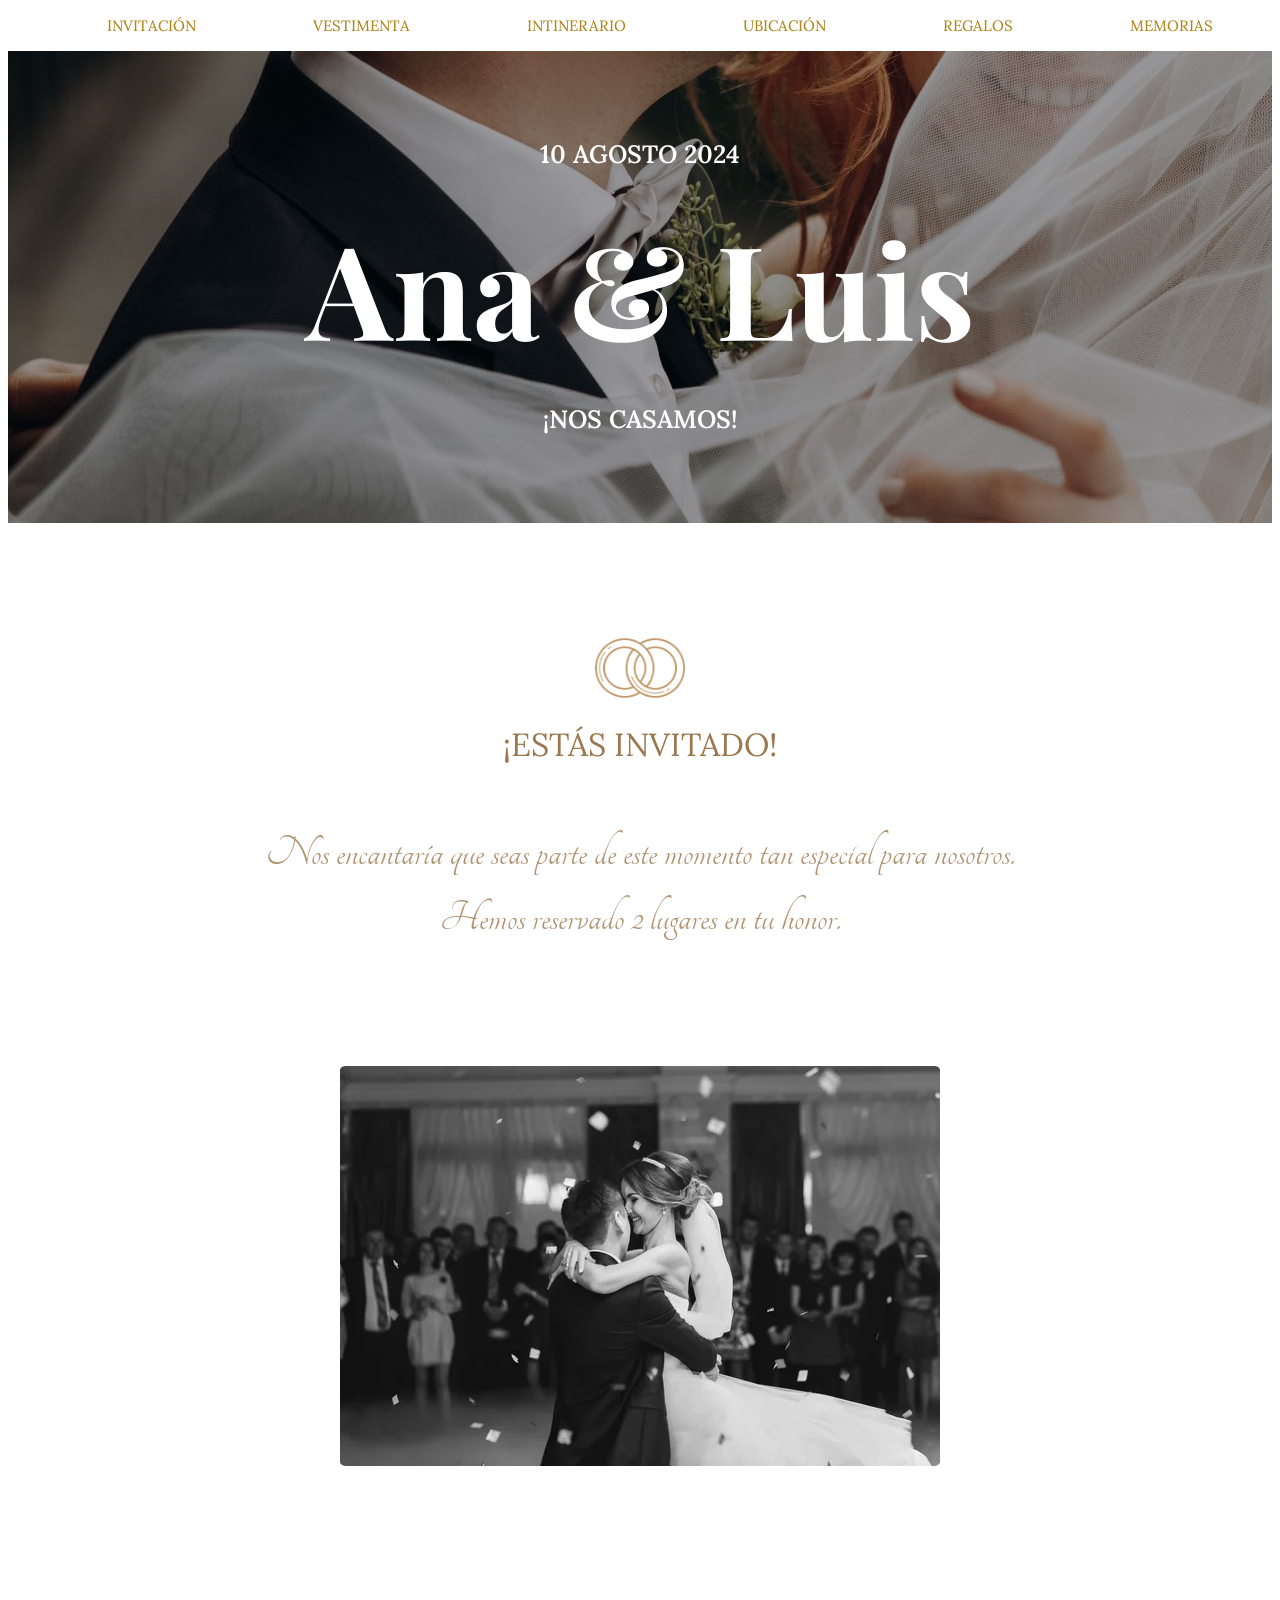
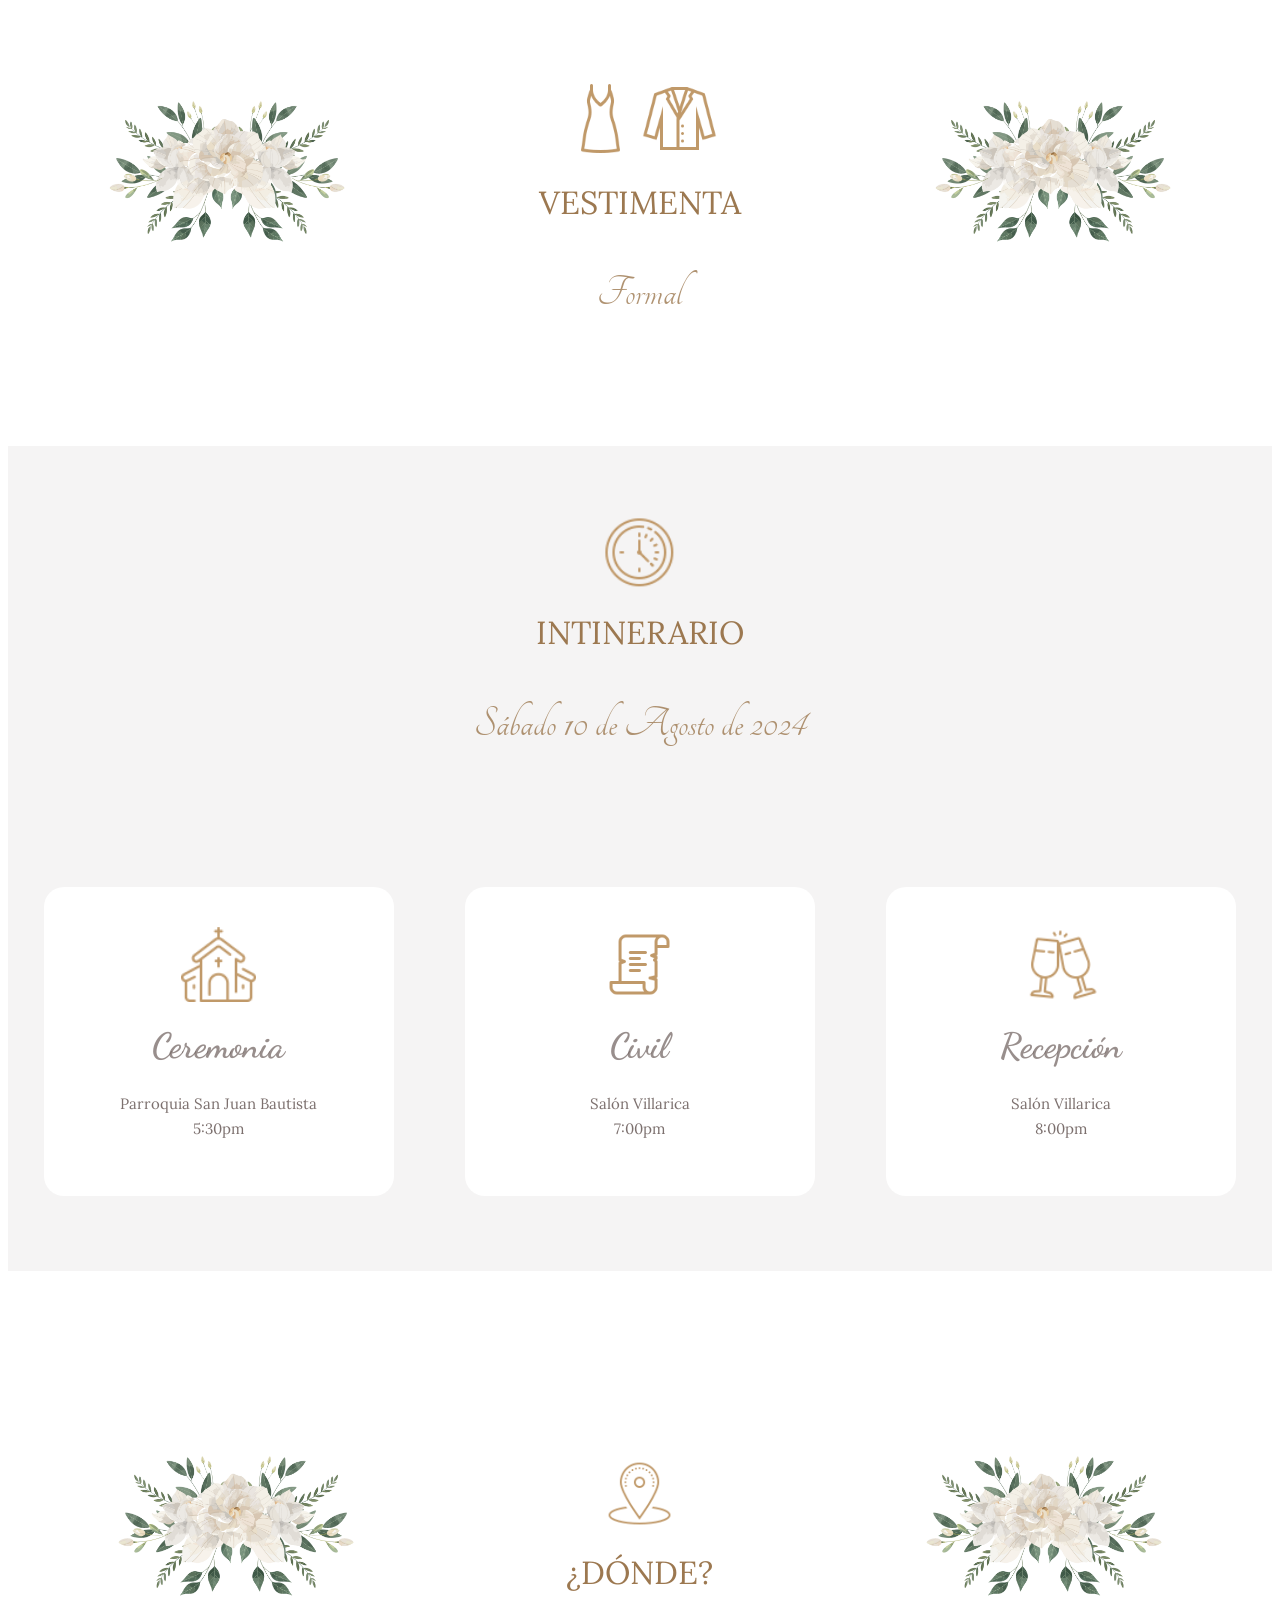
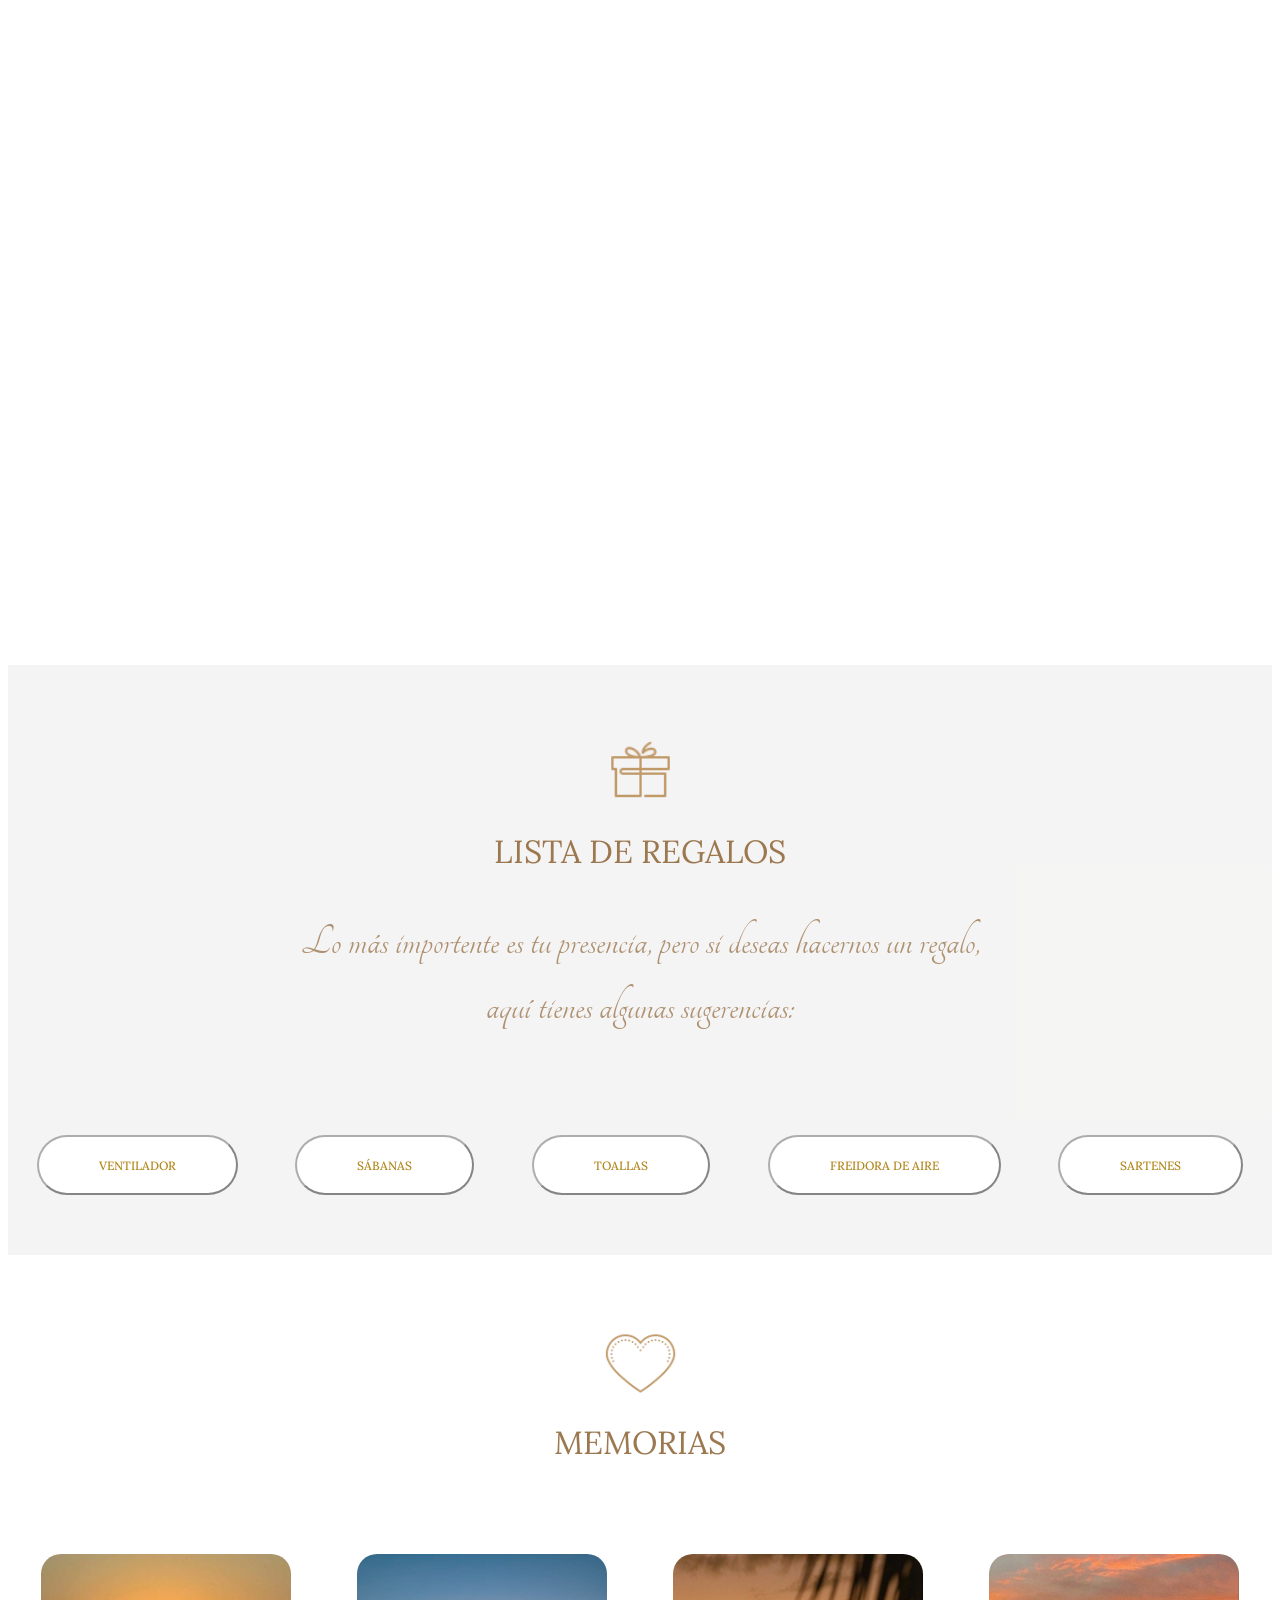
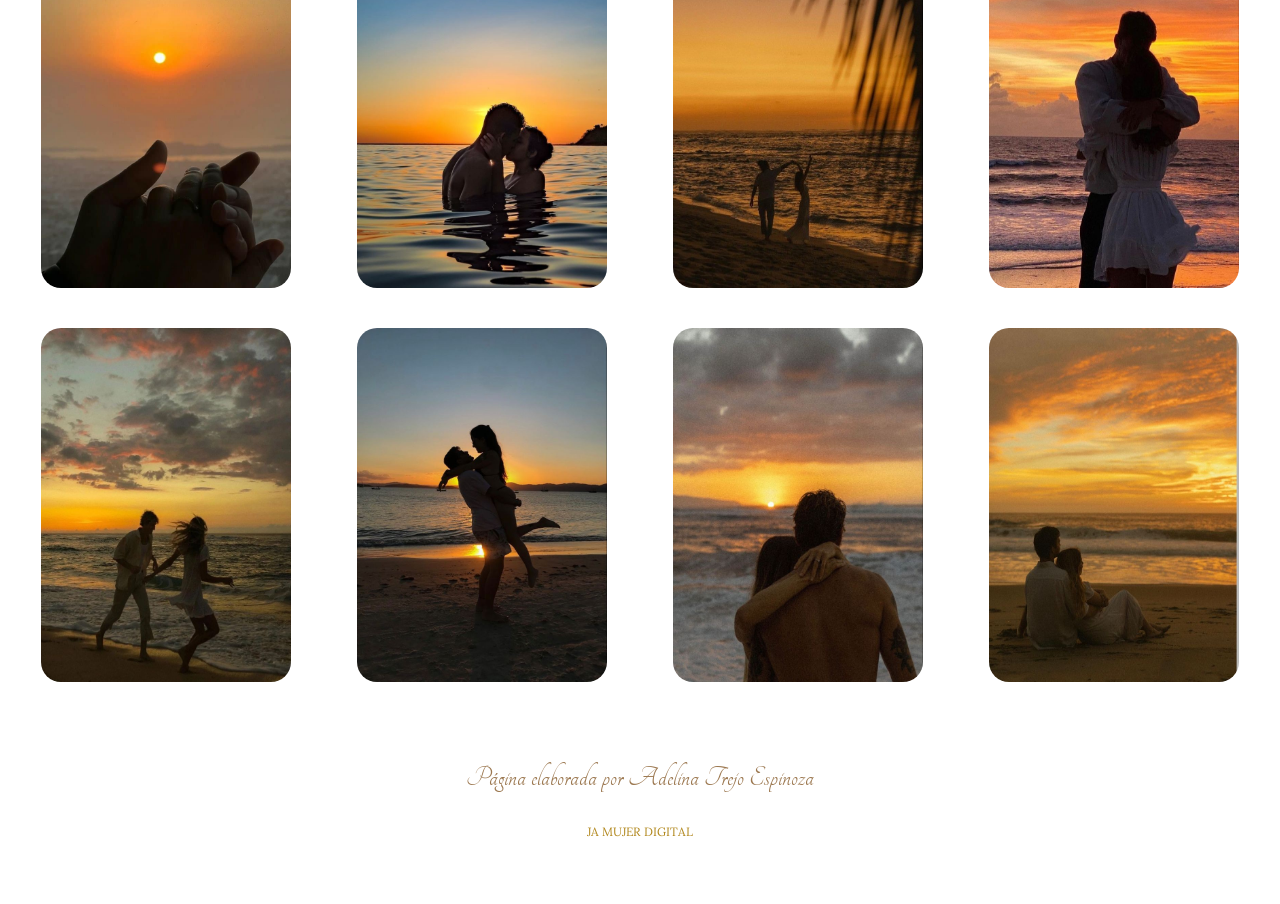
<file: index.html>
<!DOCTYPE html>
<html lang="en">
<head>
    <meta charset="UTF-8">
    <meta name="viewport" content="width=device-width, initial-scale=1.0">    
    <link rel="stylesheet" type="text/css" href="styles.css">
    <title>Wedding Invitation</title>
</head>
<body>    
    <header>
        <nav>
            <ul>
                <a href="#invitacion"><li>INVITACIÓN</li></a>
                <a href="#vestimenta"><li>VESTIMENTA</li></a>
                <a href="#intinerario"><li>INTINERARIO</li></a>
                <a href="#ubicacion"><li>UBICACIÓN</li></a>
                <a href="#regalos"><li>REGALOS</li></a>
                <a href="#memorias"><li>MEMORIAS</li></a>
            </ul>
        </nav>
        <div class="portada">
            <h2>10 AGOSTO 2024</h1>                
            <h1>Ana & Luis</h1>
            <h2>¡NOS CASAMOS!</h1>            
        </div>
        <div id="invitacion">
            <img class="anillo" src="./imagenes/anillos.png" alt="anillos">
            <h1>¡ESTÁS INVITADO!</h1>
            <p>Nos encantaría que seas parte de este momento tan especial para nosotros. <br>Hemos reservado 2 lugares en tu honor.</p>                    
        </div>  
        <div class="cancion">
            <img src="./imagenes/cancion.jpg" alt="Boda">
            <iframe style="border-radius:12px" src="https://open.spotify.com/embed/track/5bEn5VKDd0sD1uL2ZRCM05?utm_source=generator&theme=1" width="50%" height="100" frameBorder="0" allowfullscreen="" allow="autoplay; clipboard-write; encrypted-media; fullscreen; picture-in-picture" loading="lazy"></iframe>
        </div>  
    </header>
    <div id="vestimenta">   
        <div class="contenedor-ramo">
            <div>
                <img class="ramo" src="./imagenes/ramo.png" alt="ramo">
            </div>    
            <div class="iconos-text">
                <div>
                    <img class="icono" src="./imagenes/vestido.png" alt="vestido">
                    <img class="icono" src="./imagenes/traje.png" alt="traje">
                </div>        
                <h1>VESTIMENTA</h1>
                <p>Formal</p>
            </div>
            <div>
                <img class="ramo" src="./imagenes/ramo.png" alt="ramo">
            </div>
        </div>
    </div>
    <div id="intinerario"> 
        <div class="contenedor-int">
            <div class="iconos-text">
                <img class="icono" src="imagenes/reloj.png" alt="reloj">
                <h1>INTINERARIO</h1>
                <p>Sábado 10 de Agosto de 2024</p>
            </div>
            <div class="caja-eventos">
                <div class="caja-ref">
                    <img class="icono" src="imagenes/iglesia.png" alt="iglesia">
                    <h1>Ceremonia</h1>
                    <p>Parroquia San Juan Bautista<br>5:30pm</p>
                </div>
                <div class="caja-ref">
                    <img class="icono" src="imagenes/pergamino.png" alt="pergamino">
                    <h1>Civil</h1>
                    <p>Salón Villarica<br>7:00pm</p>
                </div>
                <div class="caja-ref">
                    <img class="icono" src="imagenes/copas.png" alt="copas">
                    <h1>Recepción</h1>
                    <p>Salón Villarica<br>8:00pm</p>
                </div> 
            </div>       
    </div>
    <div id="ubicacion">
        <div class="contenedor-ramo">
            <div>
                <img class="ramo" src="./imagenes/ramo.png" alt="ramo">
            </div>  
            <div class="iconos-text">
                <div class="iconos-text">
                    <img class="icono" src="imagenes/donde.png" alt="ubicacion">
                    <h1>¿DÓNDE?</h1>
                </div>
            </div>  
            <div>
                <img class="ramo" src="./imagenes/ramo.png" alt="ramo">
            </div> 
        </div>
        <div class="caja-mapas">
            <iframe src="https://www.google.com/maps/embed?pb=!1m18!1m12!1m3!1d3764.454324200616!2d-99.1667118266227!3d19.34947094333404!2m3!1f0!2f0!3f0!3m2!1i1024!2i768!4f13.1!3m3!1m2!1s0x85d1ffc331ae7955%3A0x3adba5441ccc1405!2sParroquia%20San%20Juan%20Bautista!5e0!3m2!1sen!2smx!4v1716647715427!5m2!1sen!2smx" width="600" height="450" style="border:0;"  allowfullscreen="" loading="lazy" referrerpolicy="no-referrer-when-downgrade"></iframe>                
            <iframe src="https://www.google.com/maps/embed?pb=!1m18!1m12!1m3!1d3764.5752509305653!2d-99.16535142662289!3d19.344229043500725!2m3!1f0!2f0!3f0!3m2!1i1024!2i768!4f13.1!3m3!1m2!1s0x85d1ffdc1aba53f1%3A0x376cf09dcb5b329d!2sSal%C3%B3n%20Villarica!5e0!3m2!1sen!2smx!4v1716694094389!5m2!1sen!2smx" width="600" height="450" style="border:0;" allowfullscreen="" loading="lazy" referrerpolicy="no-referrer-when-downgrade"></iframe>        </div>
    </div>  
    <div id="regalos">       
        <div class="iconos-text">
            <img class="icono" src="./imagenes/regalos.png" alt="regalos">
            <h1>LISTA DE REGALOS</h1>
            <p>Lo más importente es tu presencia, pero si deseas hacernos un regalo, <br>aquí tienes algunas sugerencias:</p>
        </div>
        <div class="botones">
            <a href="https://www.amazon.com.mx/Lasko-4000-Ventilador-Oscilante-Ultradelgado/dp/B000MFAOPY/ref=asc_df_B000MFAOPY/?hvadid=343808895263&hvdev=c&hvdvcmdl&hvlocint&hvlocphy=1010132&hvnetw=g&hvpone&hvpos&hvptwo&hvqmt&hvrand=16244721296357618114&hvtargid=pla-732197848717&linkCode=df0&mcid=6b1749f166c03614aeb1afe14735df93&psc=1&tag=gledskshopmx-20"><button>VENTILADOR</button></a>
            <a href="https://www.amazon.com.mx/BYSURE-Juego-s%C3%A1banas-Piezas-Celeste/dp/B07TXDD35C/ref=asc_df_B07TXDD35C/?tag=gledskshopmx-20&linkCode=df0&hvadid=695541887986&hvpos=&hvnetw=g&hvrand=5349263347077453671&hvpone=&hvptwo=&hvqmt=&hvdev=c&hvdvcmdl=&hvlocint=&hvlocphy=1010132&hvtargid=pla-835180203259&psc=1&mcid=4be14bc6b8eb3d24a2c18ac9e6653fed"><button>SÁBANAS</button></a>
            <a href="https://www.amazon.com.mx/Amazon-Basics-resistentes-decoloraci%C3%B3n-unidades/dp/B00Q7JESL0/ref=asc_df_B00Q7JESL0/?tag=gledskshopmx-20&linkCode=df0&hvadid=339670146127&hvpos=&hvnetw=g&hvrand=4102173404799631735&hvpone=&hvptwo=&hvqmt=&hvdev=c&hvdvcmdl=&hvlocint=&hvlocphy=1010132&hvtargid=pla-299394652041&psc=1&mcid=9efe3f732112310a817efda888100f81"><button>TOALLAS</button></a>
            <a href="https://www.amazon.com.mx/Oster-Freidora-digital-capacidad-CKSTAF18DDF/dp/B0CJKVSNZ2/ref=asc_df_B0CJKVSNZ2/?tag=gledskshopmx-20&linkCode=df0&hvadid=679442746961&hvpos=&hvnetw=g&hvrand=8341990923131706086&hvpone=&hvptwo=&hvqmt=&hvdev=c&hvdvcmdl=&hvlocint=&hvlocphy=1010132&hvtargid=pla-2298230112234&psc=1&mcid=0fd1fbb1701330faa8190b7e30295196"><button>FREIDORA DE AIRE</button></a>
            <a href="https://www.amazon.com.mx/HEEDU-Sartenes-Revestimiento-Antiadherente-Estufas/dp/B0BN5PW7TN/ref=asc_df_B0BN5PW7TN/?tag=gledskshopmx-20&linkCode=df0&hvadid=649348882295&hvpos=&hvnetw=g&hvrand=17505924255020067675&hvpone=&hvptwo=&hvqmt=&hvdev=c&hvdvcmdl=&hvlocint=&hvlocphy=1010132&hvtargid=pla-2202368667798&psc=1&mcid=8c04eba0c2d43690a93c8623cdf20dc4"><button>SARTENES</button></a>    
        </div>
    </div>
    <div id="memorias">
        <div class="iconos-text">
            <img class="icono" src="./imagenes/recuerdos.png" alt="recuerdos">
            <h1>MEMORIAS</h1>
        </div>
        <div class="galeria">
            <div class="caja-gal">
                <img src="./imagenes/foto1.jpg" alt="foto1">
                <img src="./imagenes/foto2.jpg" alt="foto2">
                <img src="./imagenes/foto3.jpg" alt="foto3">
                <img src="./imagenes/foto4.jpg" alt="foto4">
            </div>
            <div class="caja-gal">
                <img src="./imagenes/foto5.jpg" alt="foto5">
                <img src="./imagenes/foto6.jpg" alt="foto6">
                <img src="./imagenes/foto7.jpg" alt="foto7">
                <img src="./imagenes/foto8.jpg" alt="foto8">
            </div>        
        </div>
    </div>
    <footer>
        <p class="autora">Página elaborada por Adelina Trejo Espinoza<br></p>
        <p class="md">JA MUJER DIGITAL</p>
    </footer>    
</body>
</html>
</file>
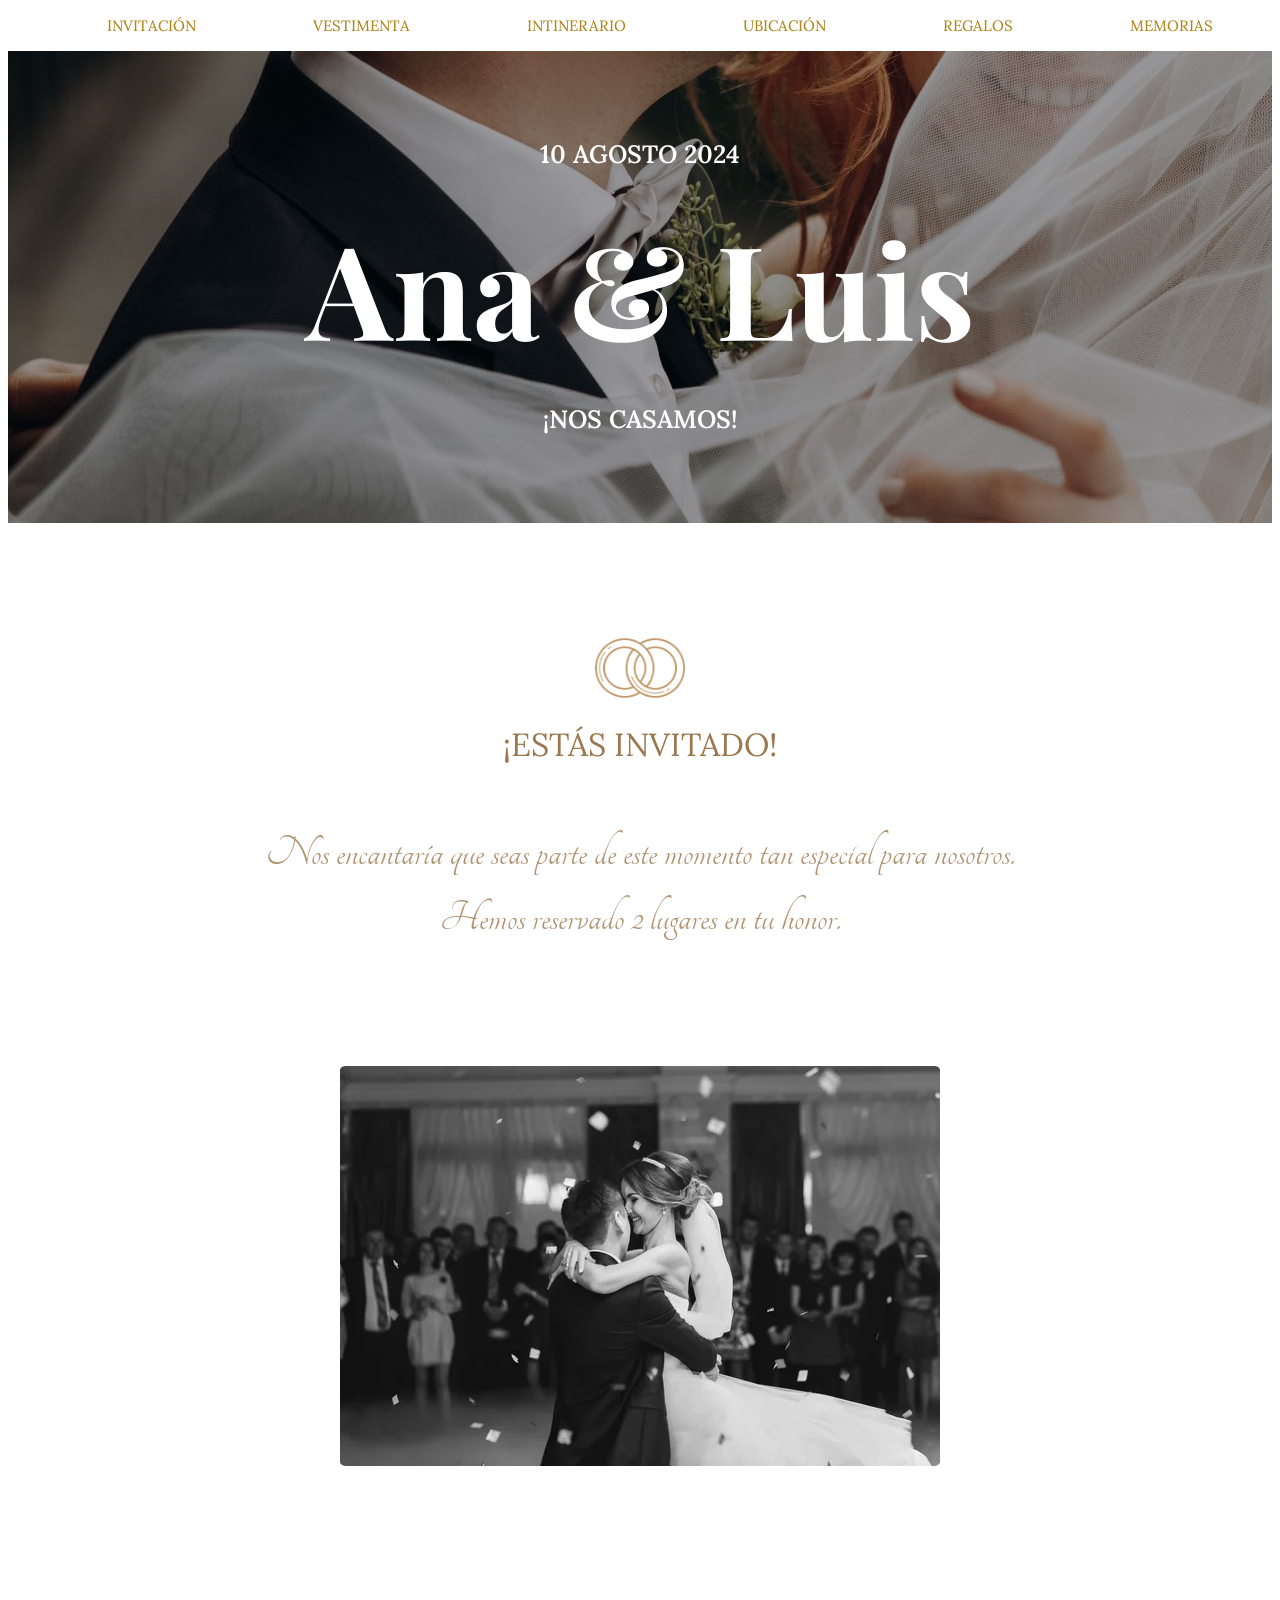
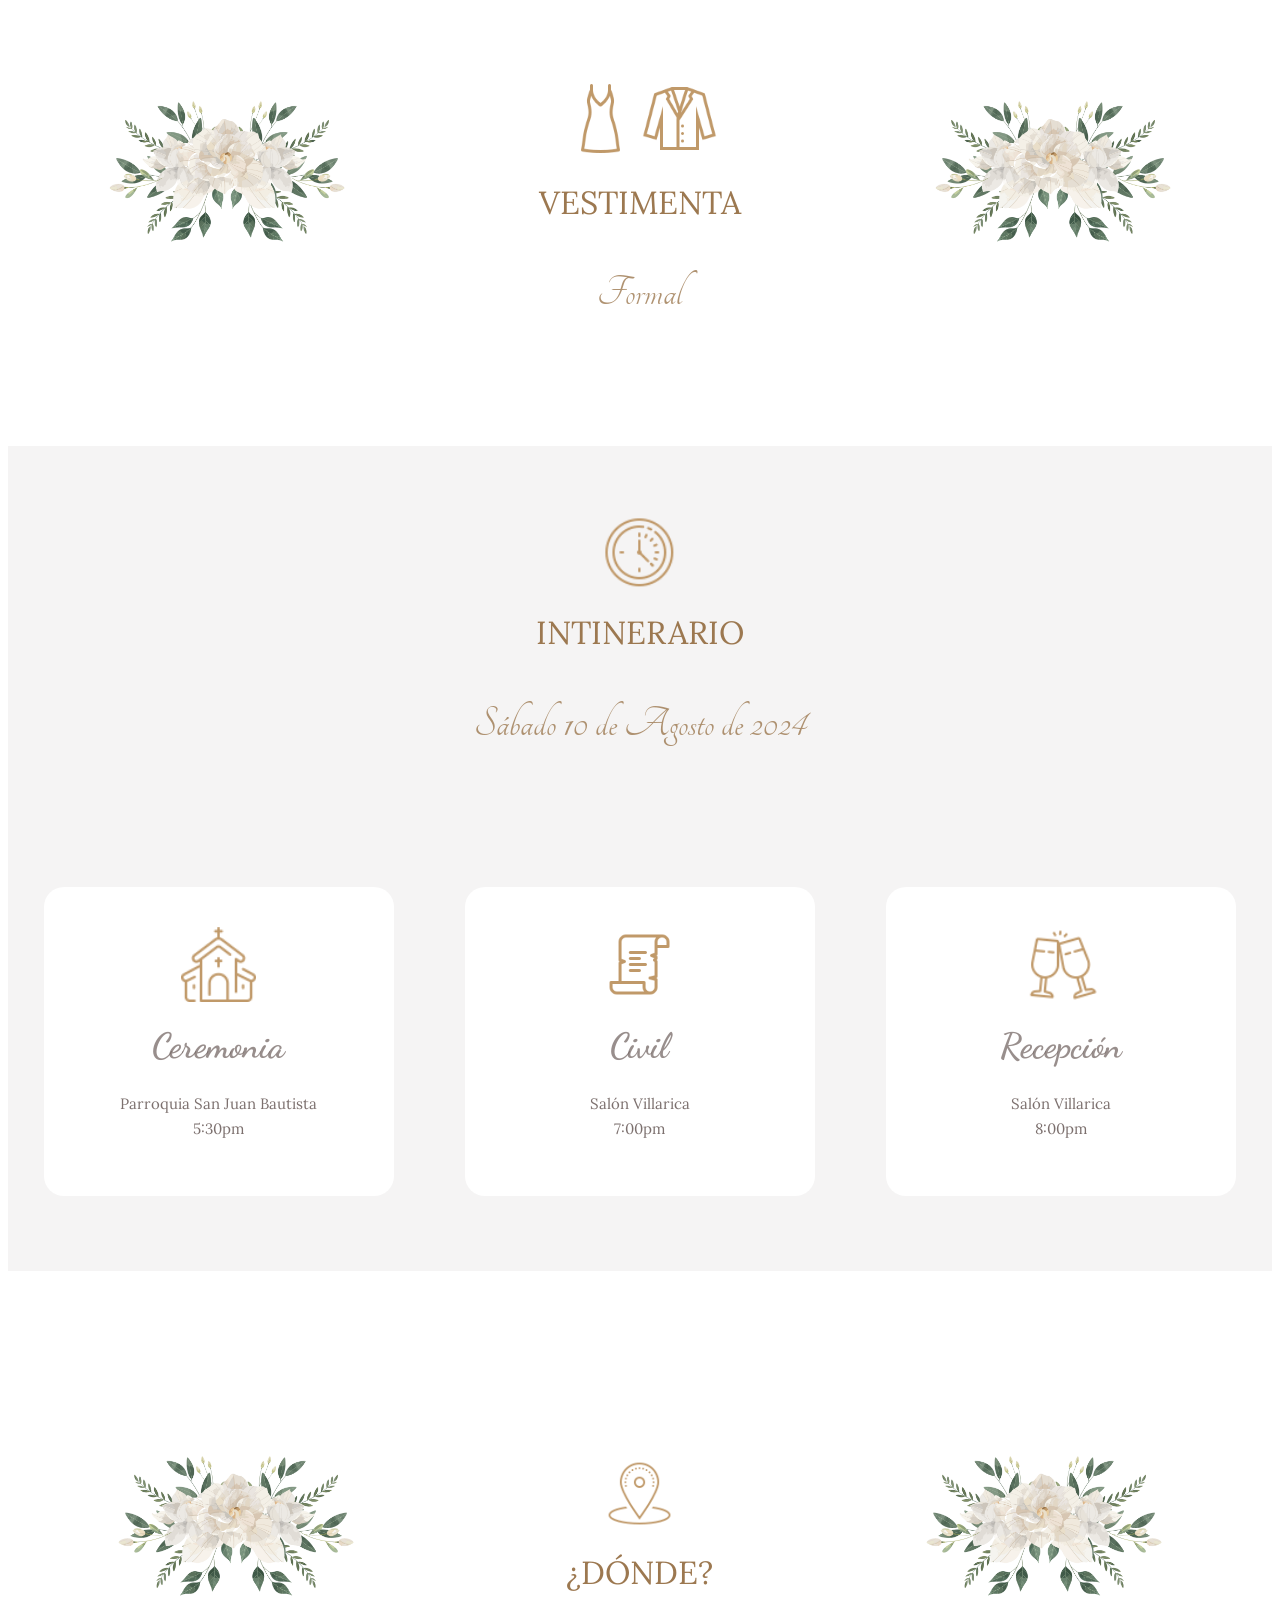
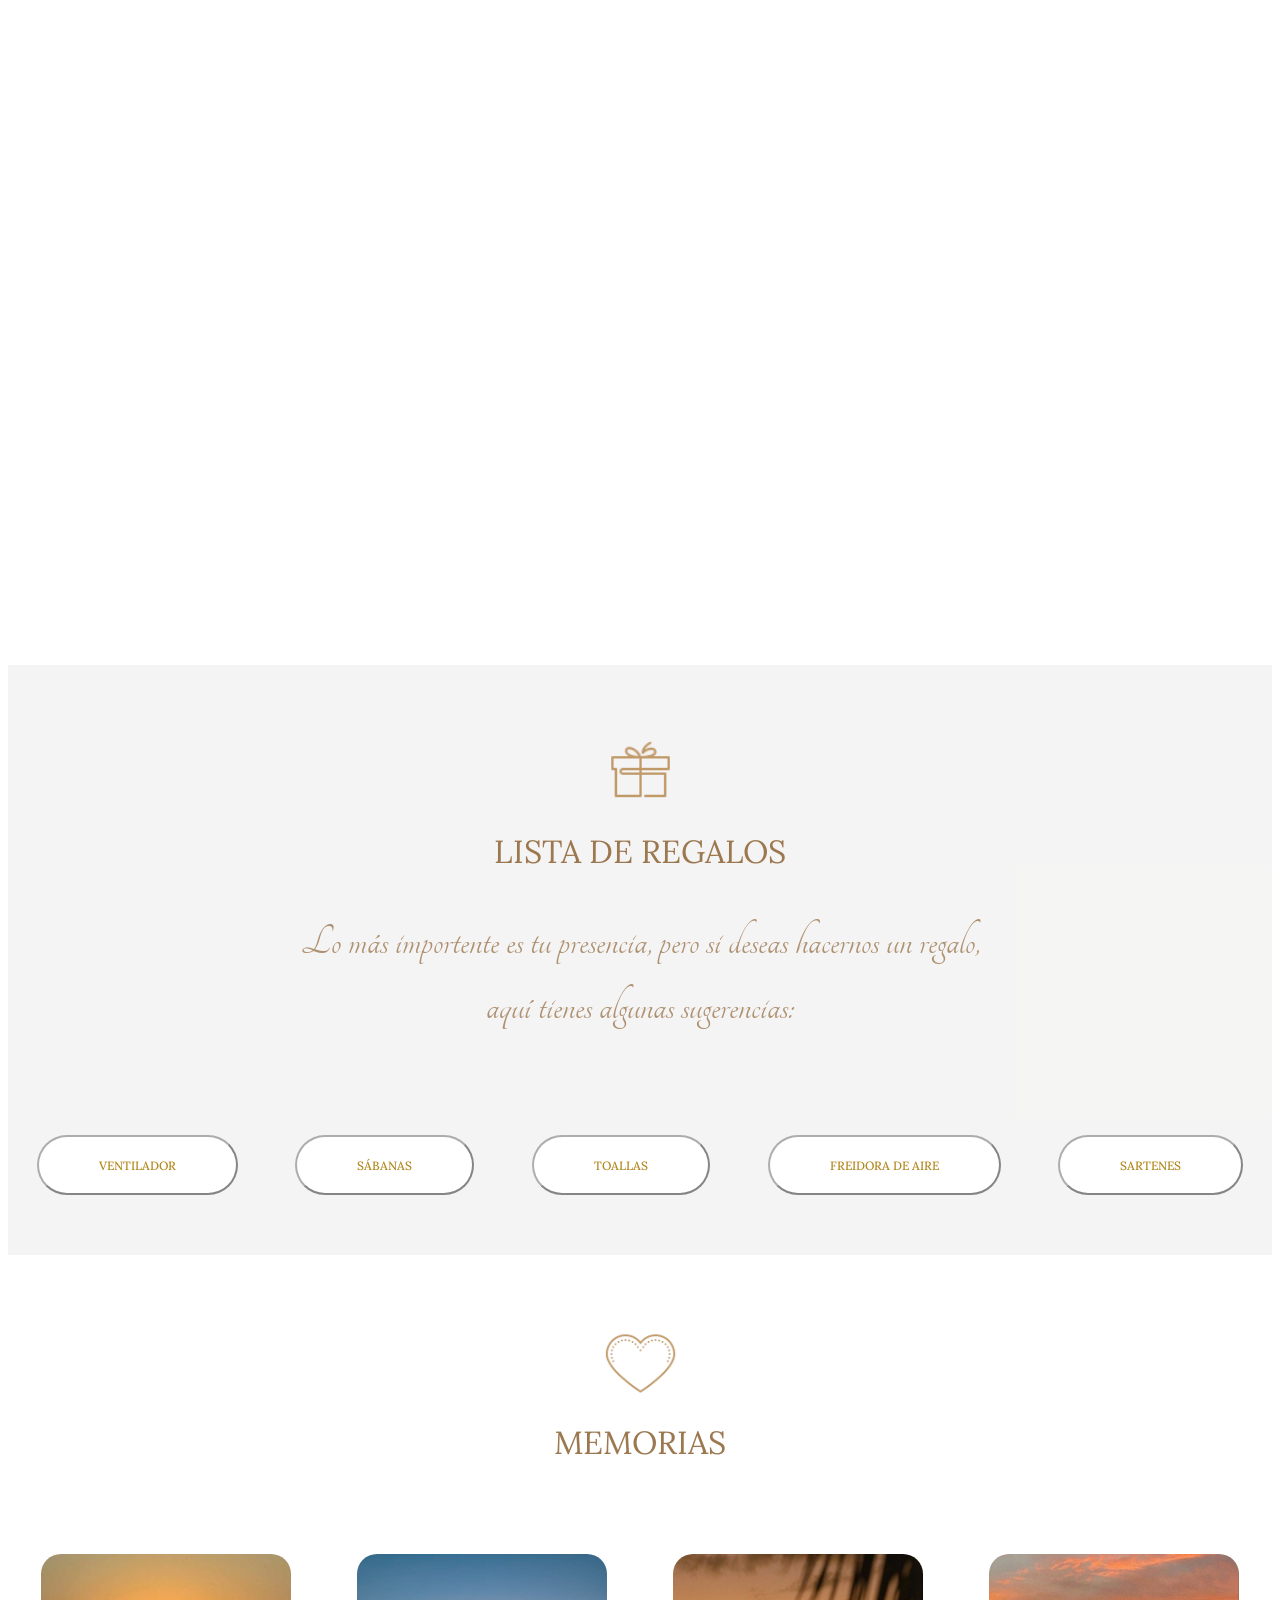
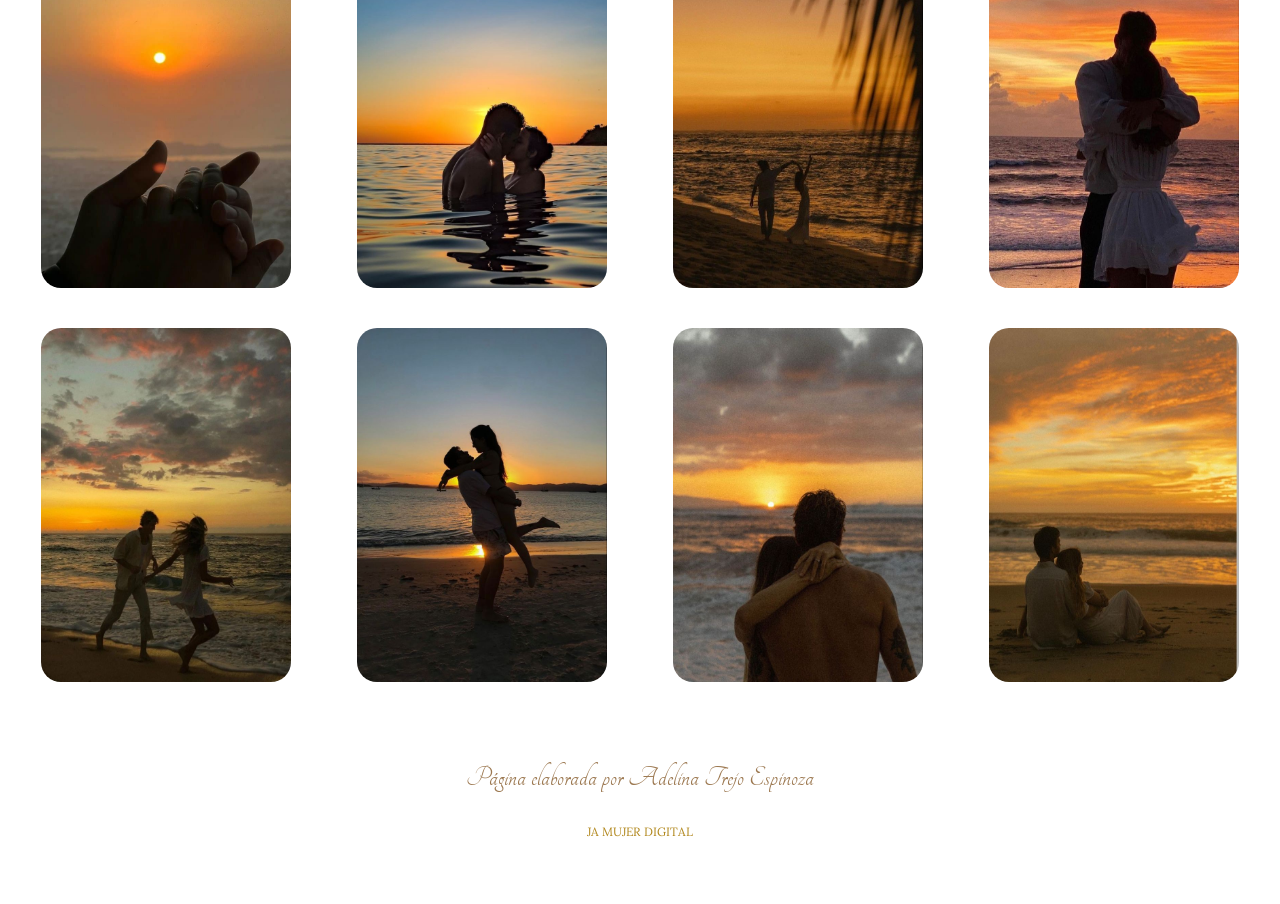
<file: prueba.html>
<!DOCTYPE html>
<html lang="en">
<head>
    <meta charset="UTF-8">
    <meta name="viewport" content="width=device-width, initial-scale=1.0">    
    <link rel="stylesheet" type="text/css" href="styles.css">
    <title>Ana y Luis</title>
</head>
<body>    
    <header>
        <nav>
            <ul>
                <a href="#invitacion"><li>INVITACIÓN</li></a>
                <a href="#vestimenta"><li>VESTIMENTA</li></a>
                <a href="#intinerario"><li>INTINERARIO</li></a>
                <a href="#ubicacion"><li>UBICACIÓN</li></a>
                <a href="#regalos"><li>REGALOS</li></a>
                <a href="#memorias"><li>MEMORIAS</li></a>
            </ul>
        </nav>
        <div class="portada">
            <h2>10 AGOSTO 2024</h1>                
            <h1>Ana & Luis</h1>
            <h2>¡NOS CASAMOS!</h1>            
        </div>
        <div id="invitacion">
            <img class="anillo" src="./imagenes/anillos.png" alt="anillos">
            <h1>¡ESTÁS INVITADO!</h1>
            <p>Nos encantaría que seas parte de este momento tan especial para nosotros. <br>Hemos reservado 2 lugares en tu honor.</p>                    
        </div>  
        <div class="cancion">
            <img src="./imagenes/cancion.jpg" alt="Boda">
            <iframe style="border-radius:12px" src="https://open.spotify.com/embed/track/5bEn5VKDd0sD1uL2ZRCM05?utm_source=generator&theme=1" width="50%" height="100" frameBorder="0" allowfullscreen="" allow="autoplay; clipboard-write; encrypted-media; fullscreen; picture-in-picture" loading="lazy"></iframe>
        </div>  
    </header>
    <div id="vestimenta">   
        <div class="contenedor-ramo">
            <div>
                <img class="ramo" src="./imagenes/ramo.png" alt="ramo">
            </div>    
            <div class="iconos-text">
                <div>
                    <img class="icono" src="./imagenes/vestido.png" alt="vestido">
                    <img class="icono" src="./imagenes/traje.png" alt="traje">
                </div>        
                <h1>VESTIMENTA</h1>
                <p>Formal</p>
            </div>
            <div>
                <img class="ramo" src="./imagenes/ramo.png" alt="ramo">
            </div>
        </div>
    </div>
    <div id="intinerario"> 
        <div class="contenedor-int">
            <div class="iconos-text">
                <img class="icono" src="imagenes/reloj.png" alt="reloj">
                <h1>INTINERARIO</h1>
                <p>Sábado 10 de Agosto de 2024</p>
            </div>
            <div class="caja-eventos">
                <div class="caja-ref">
                    <img class="icono" src="imagenes/iglesia.png" alt="iglesia">
                    <h1>Ceremonia</h1>
                    <p>Parroquia San Juan Bautista<br>5:30pm</p>
                </div>
                <div class="caja-ref">
                    <img class="icono" src="imagenes/pergamino.png" alt="pergamino">
                    <h1>Civil</h1>
                    <p>Salón Villarica<br>7:00pm</p>
                </div>
                <div class="caja-ref">
                    <img class="icono" src="imagenes/copas.png" alt="copas">
                    <h1>Recepción</h1>
                    <p>Salón Villarica<br>8:00pm</p>
                </div> 
            </div>       
    </div>
    <div id="ubicacion">
        <div class="contenedor-ramo">
            <div>
                <img class="ramo" src="./imagenes/ramo.png" alt="ramo">
            </div>  
            <div class="iconos-text">
                <div class="iconos-text">
                    <img class="icono" src="imagenes/donde.png" alt="ubicacion">
                    <h1>¿DÓNDE?</h1>
                </div>
            </div>  
            <div>
                <img class="ramo" src="./imagenes/ramo.png" alt="ramo">
            </div> 
        </div>
        <div class="caja-mapas">
            <iframe src="https://www.google.com/maps/embed?pb=!1m18!1m12!1m3!1d3764.454324200616!2d-99.1667118266227!3d19.34947094333404!2m3!1f0!2f0!3f0!3m2!1i1024!2i768!4f13.1!3m3!1m2!1s0x85d1ffc331ae7955%3A0x3adba5441ccc1405!2sParroquia%20San%20Juan%20Bautista!5e0!3m2!1sen!2smx!4v1716647715427!5m2!1sen!2smx" width="600" height="450" style="border:0;"  allowfullscreen="" loading="lazy" referrerpolicy="no-referrer-when-downgrade"></iframe>                
            <iframe src="https://www.google.com/maps/embed?pb=!1m18!1m12!1m3!1d3764.5752509305653!2d-99.16535142662289!3d19.344229043500725!2m3!1f0!2f0!3f0!3m2!1i1024!2i768!4f13.1!3m3!1m2!1s0x85d1ffdc1aba53f1%3A0x376cf09dcb5b329d!2sSal%C3%B3n%20Villarica!5e0!3m2!1sen!2smx!4v1716694094389!5m2!1sen!2smx" width="600" height="450" style="border:0;" allowfullscreen="" loading="lazy" referrerpolicy="no-referrer-when-downgrade"></iframe>        </div>
    </div>  
    <div id="regalos">       
        <div class="iconos-text">
            <img class="icono" src="./imagenes/regalos.png" alt="regalos">
            <h1>LISTA DE REGALOS</h1>
            <p>Lo más importente es tu presencia, pero si deseas hacernos un regalo, <br>aquí tienes algunas sugerencias:</p>
        </div>
        <div class="botones">
            <a href="https://www.amazon.com.mx/Lasko-4000-Ventilador-Oscilante-Ultradelgado/dp/B000MFAOPY/ref=asc_df_B000MFAOPY/?hvadid=343808895263&hvdev=c&hvdvcmdl&hvlocint&hvlocphy=1010132&hvnetw=g&hvpone&hvpos&hvptwo&hvqmt&hvrand=16244721296357618114&hvtargid=pla-732197848717&linkCode=df0&mcid=6b1749f166c03614aeb1afe14735df93&psc=1&tag=gledskshopmx-20"><button>VENTILADOR</button></a>
            <a href="https://www.amazon.com.mx/BYSURE-Juego-s%C3%A1banas-Piezas-Celeste/dp/B07TXDD35C/ref=asc_df_B07TXDD35C/?tag=gledskshopmx-20&linkCode=df0&hvadid=695541887986&hvpos=&hvnetw=g&hvrand=5349263347077453671&hvpone=&hvptwo=&hvqmt=&hvdev=c&hvdvcmdl=&hvlocint=&hvlocphy=1010132&hvtargid=pla-835180203259&psc=1&mcid=4be14bc6b8eb3d24a2c18ac9e6653fed"><button>SÁBANAS</button></a>
            <a href="https://www.amazon.com.mx/Amazon-Basics-resistentes-decoloraci%C3%B3n-unidades/dp/B00Q7JESL0/ref=asc_df_B00Q7JESL0/?tag=gledskshopmx-20&linkCode=df0&hvadid=339670146127&hvpos=&hvnetw=g&hvrand=4102173404799631735&hvpone=&hvptwo=&hvqmt=&hvdev=c&hvdvcmdl=&hvlocint=&hvlocphy=1010132&hvtargid=pla-299394652041&psc=1&mcid=9efe3f732112310a817efda888100f81"><button>TOALLAS</button></a>
            <a href="https://www.amazon.com.mx/Oster-Freidora-digital-capacidad-CKSTAF18DDF/dp/B0CJKVSNZ2/ref=asc_df_B0CJKVSNZ2/?tag=gledskshopmx-20&linkCode=df0&hvadid=679442746961&hvpos=&hvnetw=g&hvrand=8341990923131706086&hvpone=&hvptwo=&hvqmt=&hvdev=c&hvdvcmdl=&hvlocint=&hvlocphy=1010132&hvtargid=pla-2298230112234&psc=1&mcid=0fd1fbb1701330faa8190b7e30295196"><button>FREIDORA DE AIRE</button></a>
            <a href="https://www.amazon.com.mx/HEEDU-Sartenes-Revestimiento-Antiadherente-Estufas/dp/B0BN5PW7TN/ref=asc_df_B0BN5PW7TN/?tag=gledskshopmx-20&linkCode=df0&hvadid=649348882295&hvpos=&hvnetw=g&hvrand=17505924255020067675&hvpone=&hvptwo=&hvqmt=&hvdev=c&hvdvcmdl=&hvlocint=&hvlocphy=1010132&hvtargid=pla-2202368667798&psc=1&mcid=8c04eba0c2d43690a93c8623cdf20dc4"><button>SARTENES</button></a>    
        </div>
    </div>
    <div id="memorias">
        <div class="iconos-text">
            <img class="icono" src="./imagenes/recuerdos.png" alt="recuerdos">
            <h1>MEMORIAS</h1>
        </div>
        <div class="galeria">
            <div class="caja-gal">
                <img src="./imagenes/foto1.jpg" alt="foto1">
                <img src="./imagenes/foto2.jpg" alt="foto2">
                <img src="./imagenes/foto3.jpg" alt="foto3">
                <img src="./imagenes/foto4.jpg" alt="foto4">
            </div>
            <div class="caja-gal">
                <img src="./imagenes/foto5.jpg" alt="foto5">
                <img src="./imagenes/foto6.jpg" alt="foto6">
                <img src="./imagenes/foto7.jpg" alt="foto7">
                <img src="./imagenes/foto8.jpg" alt="foto8">
            </div>        
        </div>
    </div>
    <footer>
        <p class="autora">Página elaborada por Adelina Trejo Espinoza<br></p>
        <p class="md">JA MUJER DIGITAL</p>
    </footer>    
</body>
</html>
</file>
<file: styles.css>
@import url('https://fonts.googleapis.com/css2?family=Playfair+Display:ital,wght@0,400..900;1,400..900&display=swap');
@import url('https://fonts.googleapis.com/css2?family=Lora:ital,wght@0,400..700;1,400..700&family=Montserrat:ital,wght@0,100..900;1,100..900&family=Playfair+Display:ital,wght@0,400..900;1,400..900&display=swap');@import url('https://fonts.googleapis.com/css2?family=Montserrat:ital,wght@0,100..900;1,100..900&family=Playfair+Display:ital,wght@0,400..900;1,400..900&display=swap');
@import url('https://fonts.googleapis.com/css2?family=Dancing+Script:wght@400..700&family=Lora:ital,wght@0,400..700;1,400..700&family=Montserrat:ital,wght@0,100..900;1,100..900&family=Open+Sans:ital,wght@0,300..800;1,300..800&family=Playfair+Display:ital,wght@0,400..900;1,400..900&display=swap');
@import url('https://fonts.googleapis.com/css2?family=Dancing+Script:wght@400..700&family=Lora:ital,wght@0,400..700;1,400..700&family=Montserrat:ital,wght@0,100..900;1,100..900&family=Open+Sans:ital,wght@0,300..800;1,300..800&family=Playfair+Display:ital,wght@0,400..900;1,400..900&family=Tangerine:wght@400;700&display=swap');
nav ul{
    display: flex;
    flex-direction: row;
    list-style-type: none;
    justify-content: space-around;    

}
nav ul a{
    text-decoration: none;
    color:#9C7850;    
    color: #b1871c;
    font-size: 15px;
    font-family: "Lora", serif;
    font-optical-sizing: auto;
    font-style: normal;
    font-weight: 450;
}

.portada{
    display: flex;
    flex-direction: column;  
    background-image:url("imagenes/portada.jpg");  
    color:white;  
    text-align: center; 
    padding: 70px;  
    line-height: 25px;   
}
.portada h1{
    font-size: 130px;  
    align-items: center;  
    font-family: "Playfair Display", serif;
    font-optical-sizing: auto;
    font-weight: weight;
    font-style: normal;
}
.portada h2{
    font-size: 25px;
    font-weight: 600;  
    font-family: "Lora", serif;
    font-optical-sizing: auto;
    font-weight: weight;
    font-style: normal;
}
.icono{
    width: 75px;
}
#invitacion{
    display: flex;
    flex-direction: column;
    align-items: center;
    text-align: center;
    line-height: 20px; 
    padding: 70px;
    margin-top: 30px;
}
.anillo{
    width: 90px;
}
#invitacion h1{
    color:#9C7850; 
    font-size: 32px;  
    font-family: "Lora", serif;
    font-optical-sizing: auto;
    font-weight: 400;
    font-style: normal; 
}
#invitacion p{
    font-size: 45px;
    line-height: 65px;
    color:#9c7950cf; 
    font-family: "Tangerine", cursive;
    font-weight: 400;
    font-style: normal; 
}
.cancion{
    display: flex;
    flex-direction: column;
    align-items: center;  
}
.cancion img{
    border-radius: 1%;
}
.contenedor-ramo{
    display: flex;
    flex-direction: row;
    justify-content: space-around;
    margin-top: 30px;
    padding-top: 15px;
    padding-bottom: 25px;
}
#vestimenta .ramo{
    width: 250px;
    margin-top: 90px;
}
.iconos-text{
    display: flex;
    flex-direction: column;
    align-items: center;
    padding-top: 70px;
    padding-bottom: 50px;
    text-align: center; 
}
.iconos-text h1{
    color:#9C7850;  
    font-size: 32px;  
    font-family: "Lora", serif;
    font-optical-sizing: auto;
    font-style: normal;
    font-weight: 400;
}
.iconos-text p{
    margin-top: 17px;
    font-size: 45px;
    line-height: 65px;
    color:#9c7950cf; 
    font-family: "Tangerine", cursive;
    font-weight: 400;
    font-style: normal; 
}
.contenedor-int{
    background-color: #70626011;
}
.caja-eventos{
    display: flex;
    flex-direction: row;
    justify-content: space-around;
    padding-top: 35px;
    padding-bottom: 75px;
}
.caja-ref{
    display: flex;
    flex-direction: column;
    text-align: center;
    align-items: center;
    background-color: white;
    width: 350px;
    padding-top: 40px;
    padding-bottom: 40px;
    border-radius: 20px;
}
.caja-ref h1{
    color:#706260B8; 
    font-size: 35px;
    font-family: "Dancing Script", cursive;
    font-optical-sizing: auto;
    font-weight: weight;
    font-style: normal;
}
.caja-ref p{
    margin-top: 0;
    font-size: 15px;
    line-height: 25px;
    color: #706260e9;
    font-family: "Lora";
    font-optical-sizing: auto;
    font-style: normal;
    font-weight: 200;
}
#ubicacion{
    margin-bottom: 45px;
}
#ubicacion .ramo{
    width: 250px;
    margin-top: 140px;
}
.caja-mapas{
    display: flex;
    flex-direction: row;
    margin: 35px;
    margin-top: 0;
}
.caja-mapas iframe{
    margin: 30px;
    margin-top: 0;
}
#regalos{
    display: flex;
    flex-direction: column;
    padding-bottom: 60px;
    background-color: #70626011;
}
.botones{
    display: flex;
    flex-direction: row;
    width: 100%;
    justify-content: space-around;
}
.botones button{
    height: 60px;
    padding-left: 60px;
    padding-right: 60px;
    border-color: rgba(0, 0, 0, 0.479);
    background-color: white;
    border-radius: 50px;
    color: #b1871c;
    font-size: 12px;
    font-family: "Lora", serif;
    font-optical-sizing: auto;
    font-style: normal;
    font-weight: 500;
}
a:hover {
    background-color: #70626011;
  }
button:hover{
    border-color: #b1871c;
    color: rgba(126, 96, 20, 0.651);
}
#memorias{
    display: flex;
    flex-direction: column;
}
.galeria{
    display: flex;
    flex-direction: column;
}
.caja-gal{
    display: flex;
    flex-direction: row;
    justify-content: space-around;
}
.caja-gal img{
    width: 250px;
    margin: 20px;
    border-radius: 20px;
}
footer .autora{
    text-align: center;
    margin-top: 60px;
    color:#9C7850; 
    font-size: 30px;
    font-family: "Tangerine", cursive;
    font-weight: 400;
    font-style: normal; 
}
footer .md{
    text-align: center;
    margin-bottom: 65px;
    font-size: 12px;
    color: #b1871c;
    font-family: "Lora";
    font-optical-sizing: auto;
    font-style: normal;
    font-weight: 200;
}
</file>
